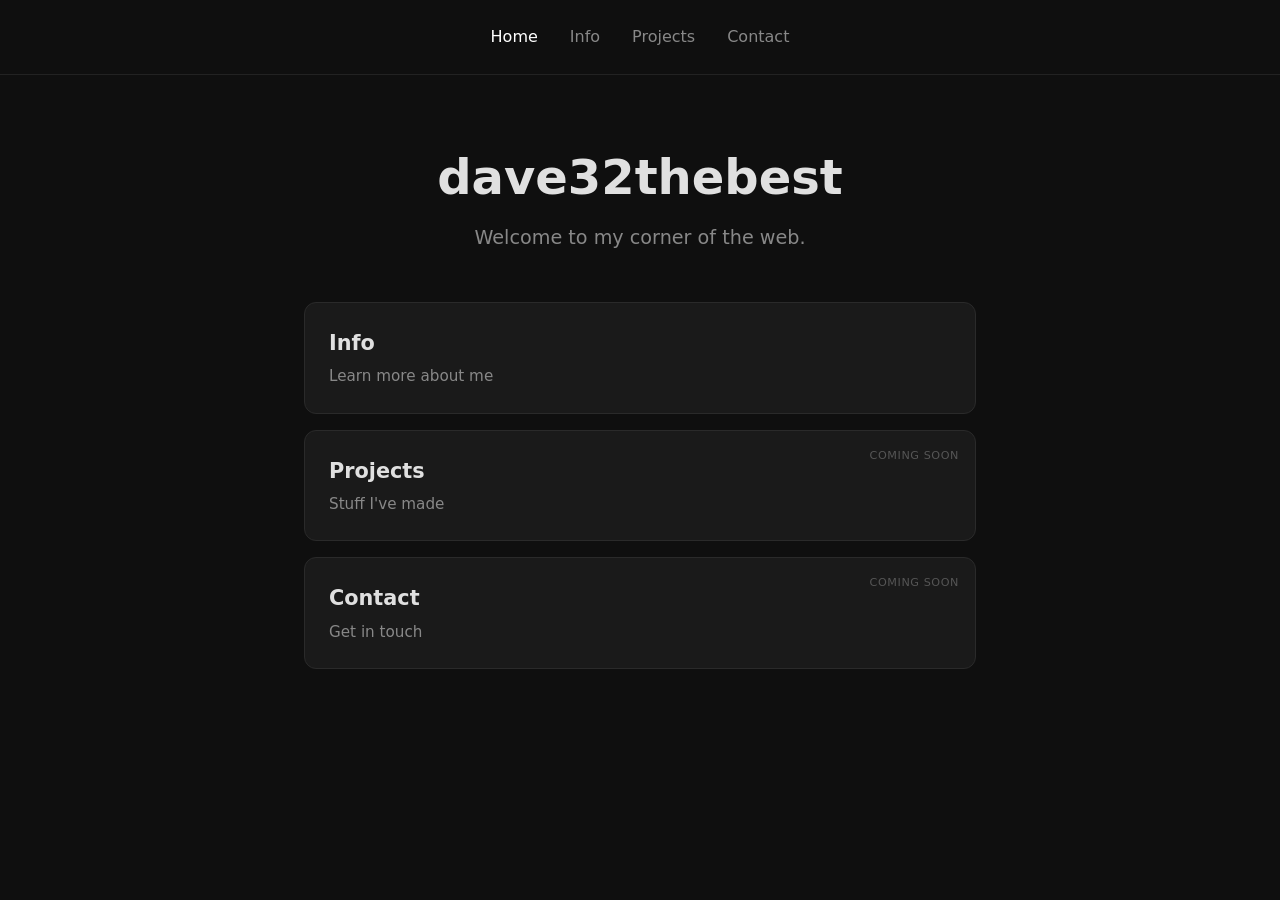
<file: index.html>
<!DOCTYPE html>
<html lang="en">
<head>
  <meta charset="UTF-8">
  <meta name="viewport" content="width=device-width, initial-scale=1.0">
  <title>dave32thebest</title>
  <link rel="stylesheet" href="style.css">
</head>
<body>
  <nav>
    <a href="index.html" class="active">Home</a>
    <a href="info.html">Info</a>
    <a href="projects.html">Projects</a>
    <a href="contact.html">Contact</a>
  </nav>
  <main>
    <div class="hero">
      <h1>dave32thebest</h1>
      <p class="subtitle">Welcome to my corner of the web.</p>
    </div>
    <section class="cards">
      <a href="info.html" class="card">
        <h2>Info</h2>
        <p>Learn more about me</p>
      </a>
      <a href="projects.html" class="card">
        <h2>Projects</h2>
        <p>Stuff I've made</p>
        <span class="coming-soon">Coming soon</span>
      </a>
      <a href="contact.html" class="card">
        <h2>Contact</h2>
        <p>Get in touch</p>
        <span class="coming-soon">Coming soon</span>
      </a>
    </section>
  </main>
</body>
</html>
</file>
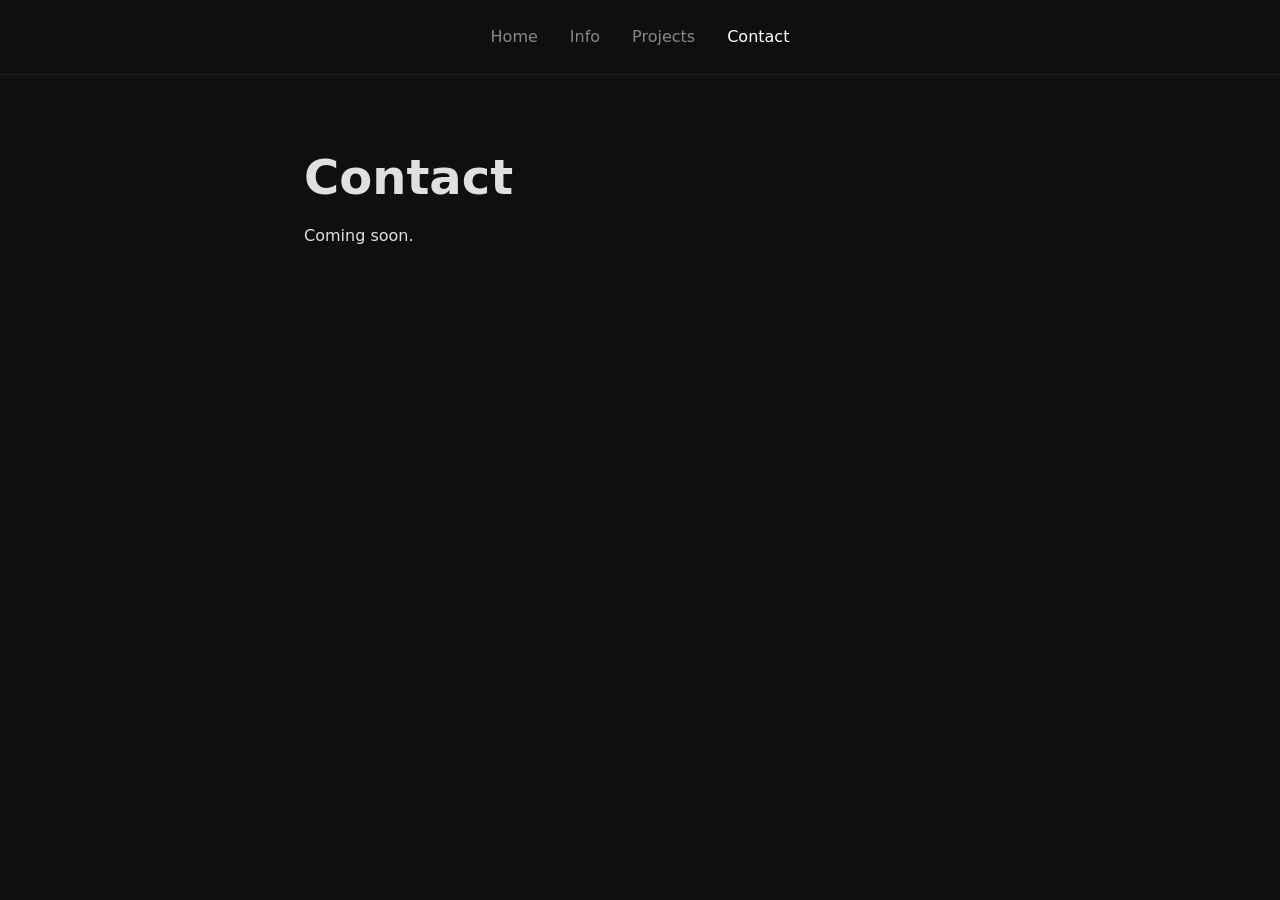
<file: contact.html>
<!DOCTYPE html>
<html lang="en">
<head>
  <meta charset="UTF-8">
  <meta name="viewport" content="width=device-width, initial-scale=1.0">
  <title>Contact — dave32thebest</title>
  <link rel="stylesheet" href="style.css">
</head>
<body>
  <nav>
    <a href="index.html">Home</a>
    <a href="info.html">Info</a>
    <a href="projects.html">Projects</a>
    <a href="contact.html" class="active">Contact</a>
  </nav>
  <main>
    <h1>Contact</h1>
    <p>Coming soon.</p>
  </main>
</body>
</html>
</file>
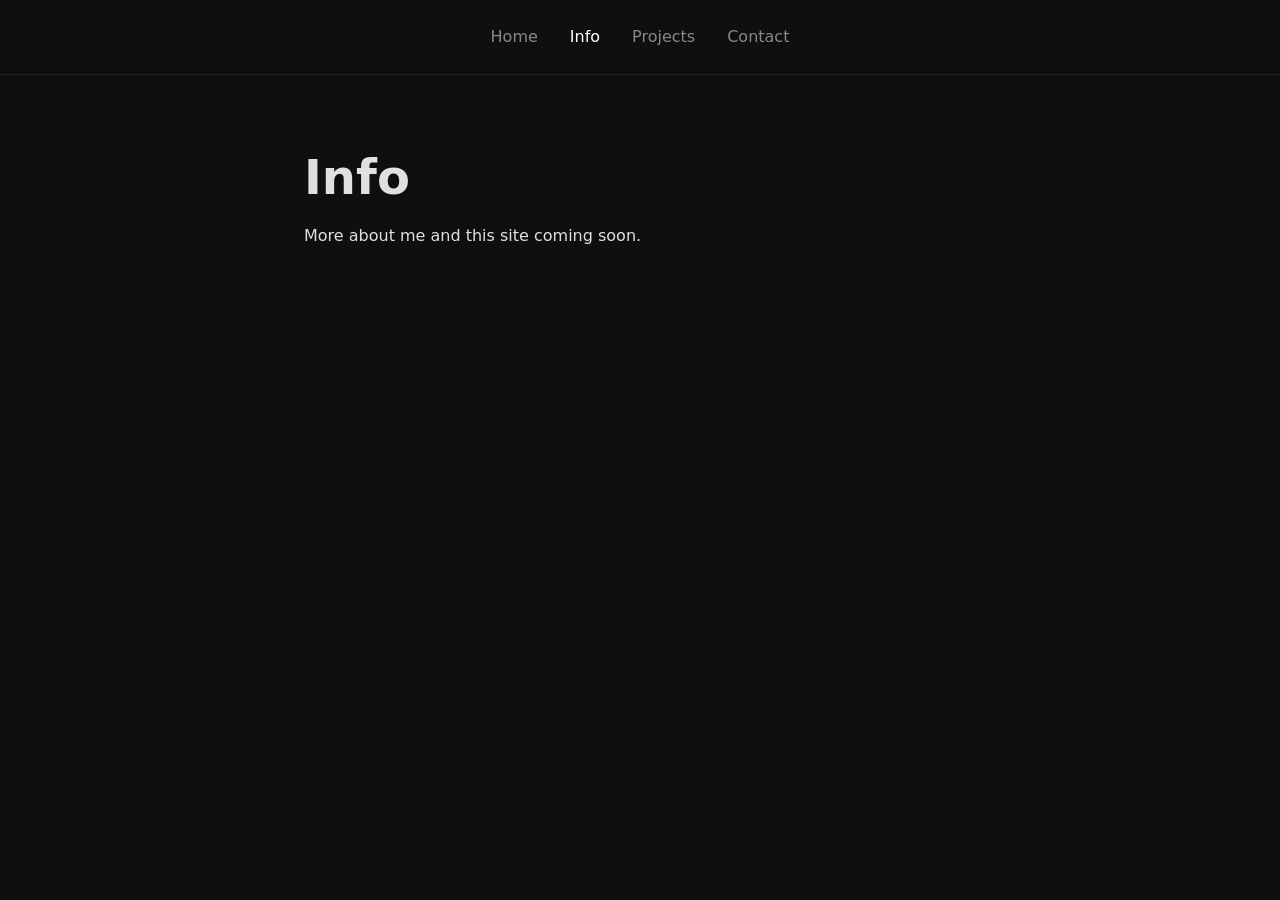
<file: info.html>
<!DOCTYPE html>
<html lang="en">
<head>
  <meta charset="UTF-8">
  <meta name="viewport" content="width=device-width, initial-scale=1.0">
  <title>Info — dave32thebest</title>
  <link rel="stylesheet" href="style.css">
</head>
<body>
  <nav>
    <a href="index.html">Home</a>
    <a href="info.html" class="active">Info</a>
    <a href="projects.html">Projects</a>
    <a href="contact.html">Contact</a>
  </nav>
  <main>
    <h1>Info</h1>
    <p>More about me and this site coming soon.</p>
  </main>
</body>
</html>
</file>
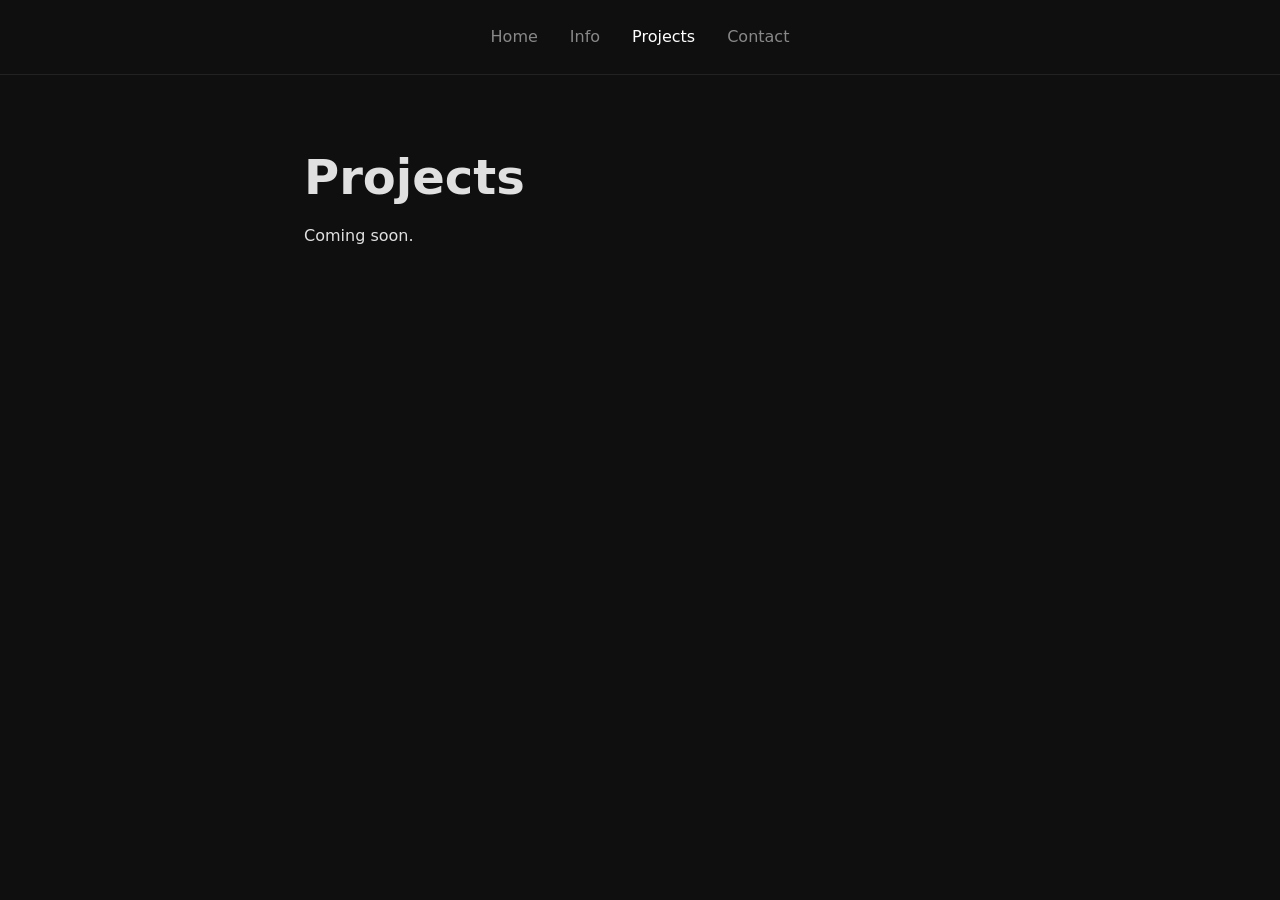
<file: projects.html>
<!DOCTYPE html>
<html lang="en">
<head>
  <meta charset="UTF-8">
  <meta name="viewport" content="width=device-width, initial-scale=1.0">
  <title>Projects — dave32thebest</title>
  <link rel="stylesheet" href="style.css">
</head>
<body>
  <nav>
    <a href="index.html">Home</a>
    <a href="info.html">Info</a>
    <a href="projects.html" class="active">Projects</a>
    <a href="contact.html">Contact</a>
  </nav>
  <main>
    <h1>Projects</h1>
    <p>Coming soon.</p>
  </main>
</body>
</html>
</file>
<file: style.css>
* {
  margin: 0;
  padding: 0;
  box-sizing: border-box;
}

body {
  font-family: system-ui, -apple-system, sans-serif;
  background: #0f0f0f;
  color: #e0e0e0;
  min-height: 100vh;
  line-height: 1.6;
}

nav {
  display: flex;
  justify-content: center;
  gap: 2rem;
  padding: 1.5rem;
  border-bottom: 1px solid #222;
}

nav a {
  color: #888;
  text-decoration: none;
  font-size: 1rem;
  transition: color 0.2s;
}

nav a:hover,
nav a.active {
  color: #fff;
}

main {
  max-width: 720px;
  margin: 4rem auto;
  padding: 0 1.5rem;
}

h1 {
  font-size: 3rem;
  font-weight: 800;
  margin-bottom: 0.5rem;
}

.subtitle {
  color: #888;
  font-size: 1.2rem;
  margin-bottom: 3rem;
}

.hero {
  text-align: center;
  margin-bottom: 3rem;
}

.cards {
  display: flex;
  flex-direction: column;
  gap: 1rem;
}

.card {
  display: block;
  background: #1a1a1a;
  border: 1px solid #2a2a2a;
  border-radius: 12px;
  padding: 1.5rem;
  text-decoration: none;
  color: inherit;
  transition: border-color 0.2s, background 0.2s;
  position: relative;
}

.card:hover {
  border-color: #444;
  background: #1e1e1e;
}

.card h2 {
  font-size: 1.3rem;
  margin-bottom: 0.25rem;
}

.card p {
  color: #888;
  font-size: 0.95rem;
}

.coming-soon {
  position: absolute;
  top: 1rem;
  right: 1rem;
  font-size: 0.7rem;
  color: #555;
  text-transform: uppercase;
  letter-spacing: 0.05em;
}
</file>
